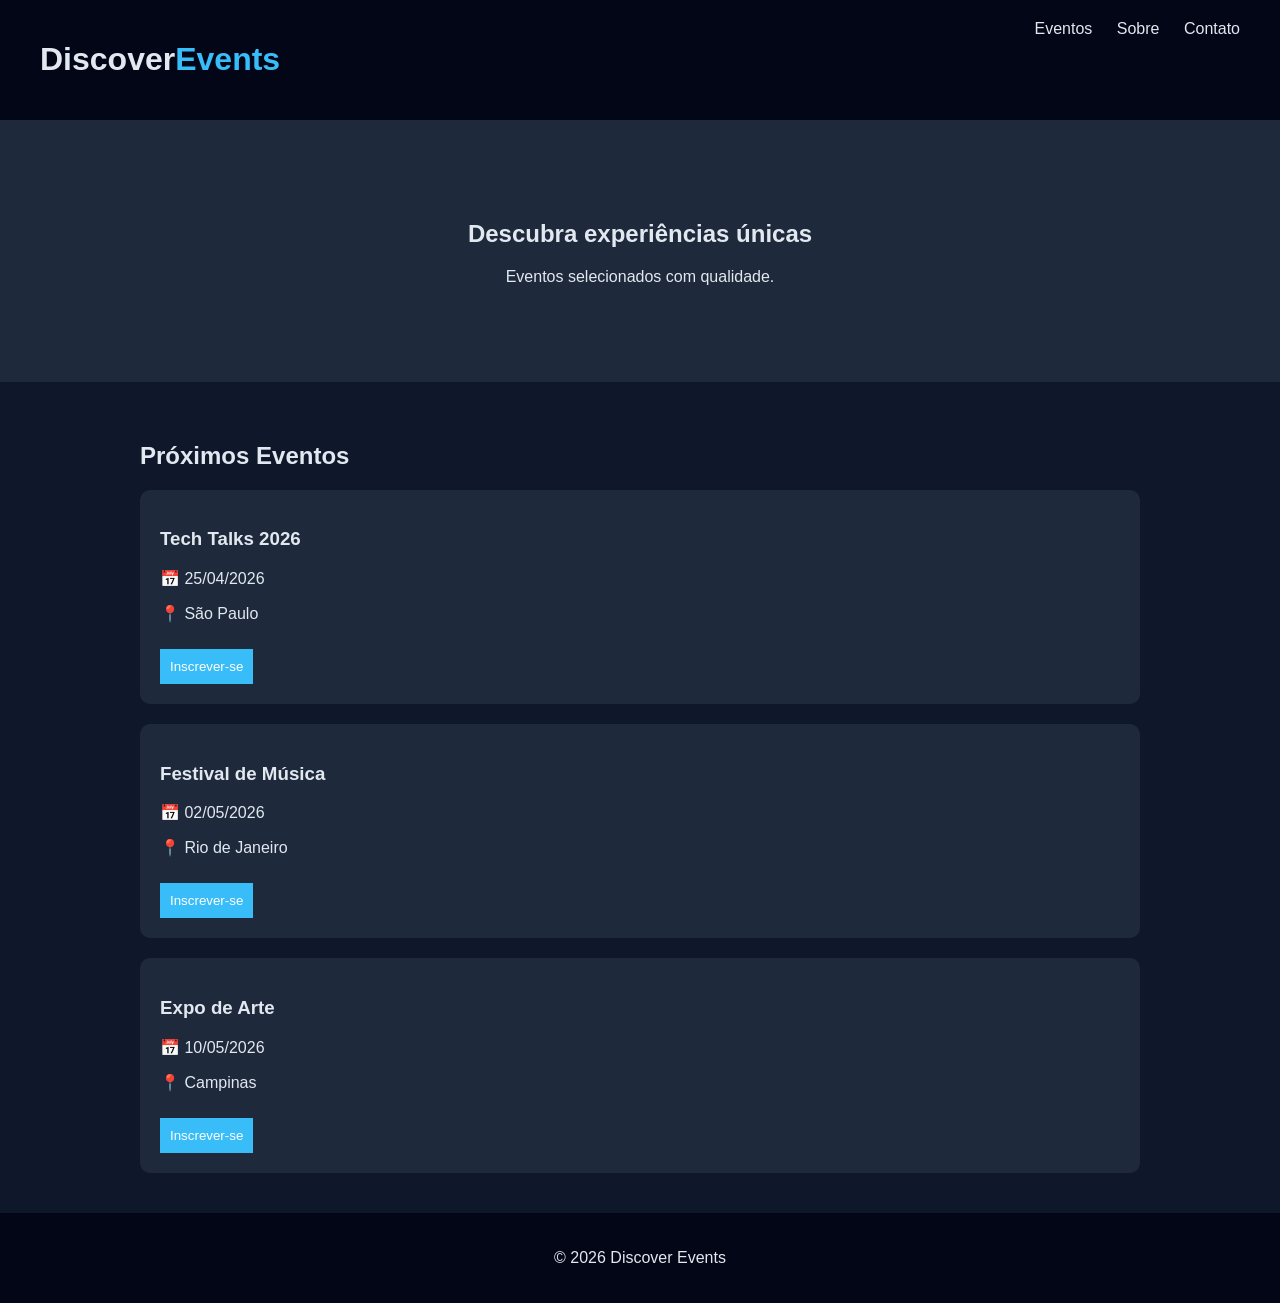
<file: projeto/index.html>
<!DOCTYPE html>
<html lang="pt-BR">
<head>
<meta charset="UTF-8">
<meta name="viewport" content="width=device-width, initial-scale=1.0">
<title>Discover Events</title>
<link rel="stylesheet" href="style.css">
</head>

<body>

<header>
  <h1>Discover<span style="color:#38bdf8;">Events</span></h1>
  <nav>
    <a href="index.html">Eventos</a>
    <a href="welcome.html">Sobre</a>
    <a href="contato.html">Contato</a>
  </nav>
</header>

<section class="hero">
  <h2>Descubra experiências únicas</h2>
  <p>Eventos selecionados com qualidade.</p>
</section>

<main class="container">

  <h2>Próximos Eventos</h2>

  <div class="grid">

    <div class="card">
      <h3>Tech Talks 2026</h3>
      <p>📅 25/04/2026</p>
      <p>📍 São Paulo</p>
      <button class="btn">Inscrever-se</button>
    </div>

    <div class="card">
      <h3>Festival de Música</h3>
      <p>📅 02/05/2026</p>
      <p>📍 Rio de Janeiro</p>
      <button class="btn">Inscrever-se</button>
    </div>

    <div class="card">
      <h3>Expo de Arte</h3>
      <p>📅 10/05/2026</p>
      <p>📍 Campinas</p>
      <button class="btn">Inscrever-se</button>
    </div>

  </div>

</main>

<footer>
  <p>© 2026 Discover Events</p>
</footer>

<script src="script.js"></script>
</body>
</html>
</file>
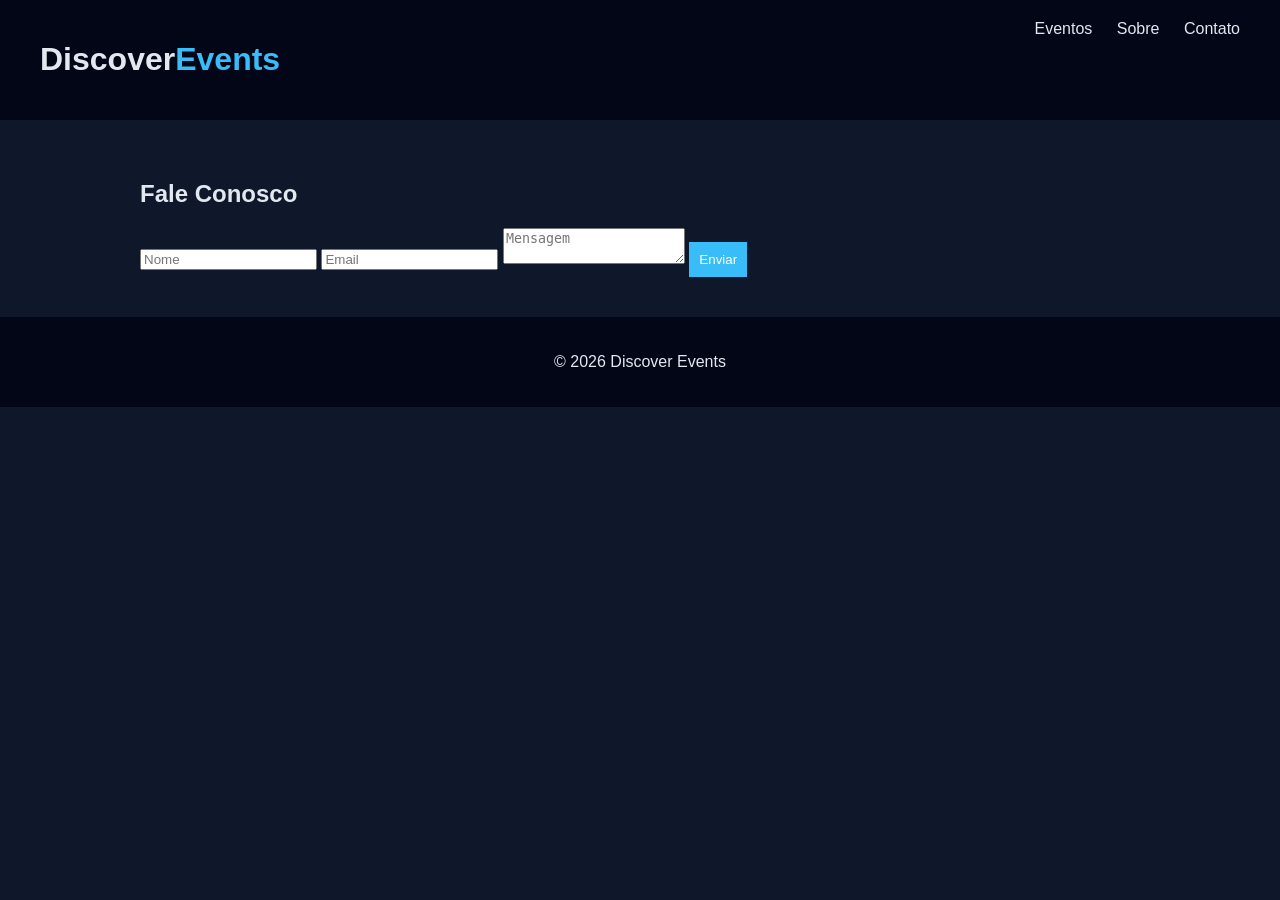
<file: projeto/contato.html>
<!DOCTYPE html>
<html lang="pt-BR">
<head>
<meta charset="UTF-8">
<title>Contato</title>
<link rel="stylesheet" href="style.css">
</head>

<body>

<header>
  <h1>Discover<span style="color:#38bdf8;">Events</span></h1>
  <nav>
    <a href="index.html">Eventos</a>
    <a href="welcome.html">Sobre</a>
    <a href="contato.html">Contato</a>
  </nav>
</header>

<main class="container">

  <h2>Fale Conosco</h2>

  <form id="formContato">
    <input type="text" placeholder="Nome" required>
    <input type="email" placeholder="Email" required>
    <textarea placeholder="Mensagem" required></textarea>
    <button class="btn">Enviar</button>
  </form>

</main>

<footer>
  <p>© 2026 Discover Events</p>
</footer>

<script src="script.js"></script>
</body>
</html>
</file>
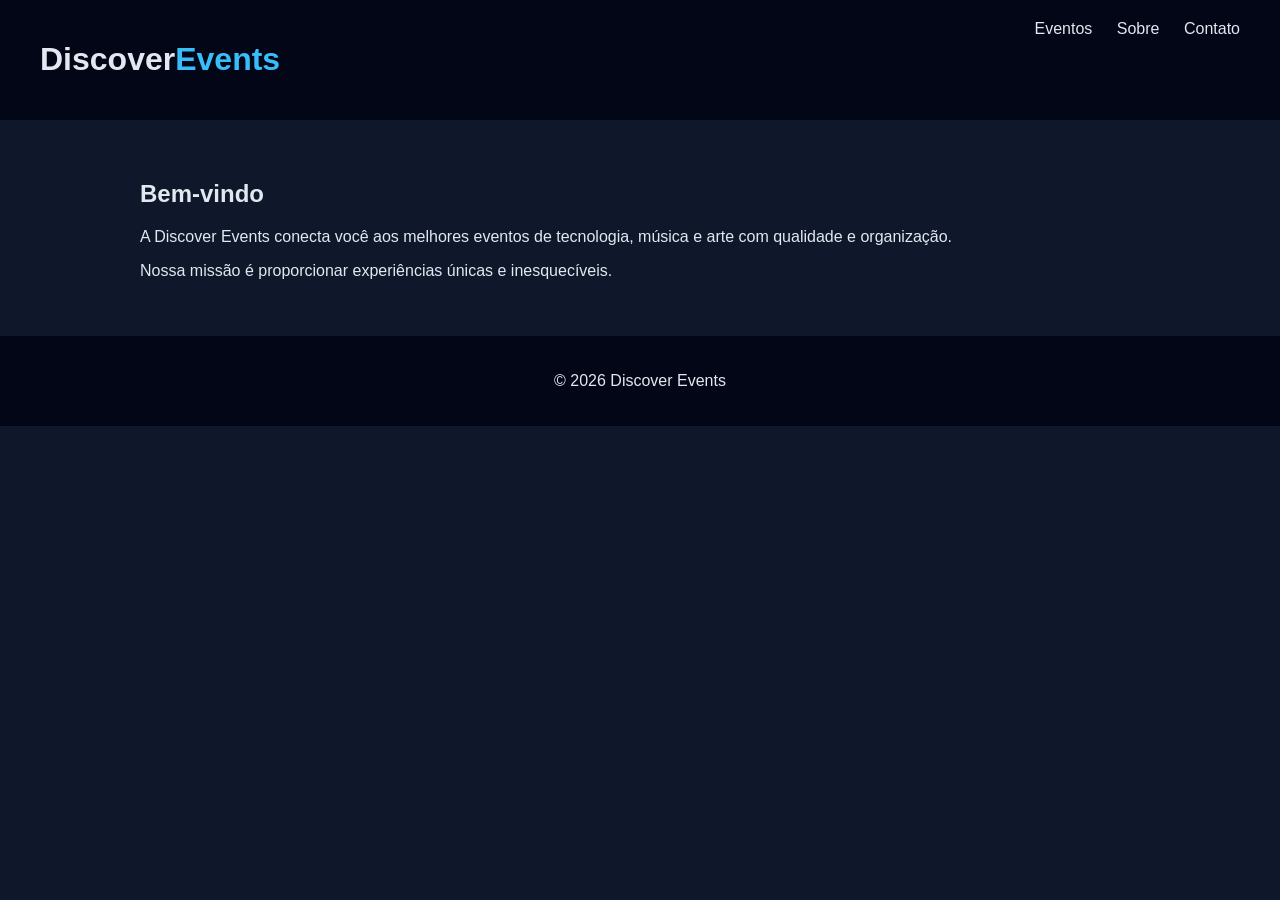
<file: projeto/welcome.html>
<!DOCTYPE html>
<html lang="pt-BR">
<head>
<meta charset="UTF-8">
<title>Sobre</title>
<link rel="stylesheet" href="style.css">
</head>

<body>

<header>
  <h1>Discover<span style="color:#38bdf8;">Events</span></h1>
  <nav>
    <a href="index.html">Eventos</a>
    <a href="welcome.html">Sobre</a>
    <a href="contato.html">Contato</a>
  </nav>
</header>

<main class="container">
  <h2>Bem-vindo</h2>

  <p class="texto">
    A Discover Events conecta você aos melhores eventos de tecnologia,
    música e arte com qualidade e organização.
  </p>

  <p class="texto">
    Nossa missão é proporcionar experiências únicas e inesquecíveis.
  </p>
</main>

<footer>
  <p>© 2026 Discover Events</p>
</footer>

</body>
</html>
</file>
<file: projeto/style.css>
body {
  margin: 0;
  font-family: 'Segoe UI', Arial;
  background: #0f172a;
  color: #e2e8f0;
}

header {
  display: flex;
  justify-content: space-between;
  padding: 20px 40px;
  background: #020617;
}

nav a {
  margin-left: 20px;
  color: #e2e8f0;
  text-decoration: none;
}

nav a:hover {
  color: #38bdf8;
}

.hero {
  text-align: center;
  padding: 80px 20px;
  background: #1e293b;
}

.container {
  padding: 40px;
  max-width: 1000px;
  margin: auto;
}

.grid {
  display: grid;
  gap: 20px;
}

.card {
  background: #1e293b;
  padding: 20px;
  border-radius: 10px;
}

.btn {
  margin-top: 10px;
  padding: 10px;
  background: #38bdf8;
  border: none;
  color: white;
  cursor: pointer;
}

footer {
  text-align: center;
  padding: 20px;
  background: #020617;
}
</file>
